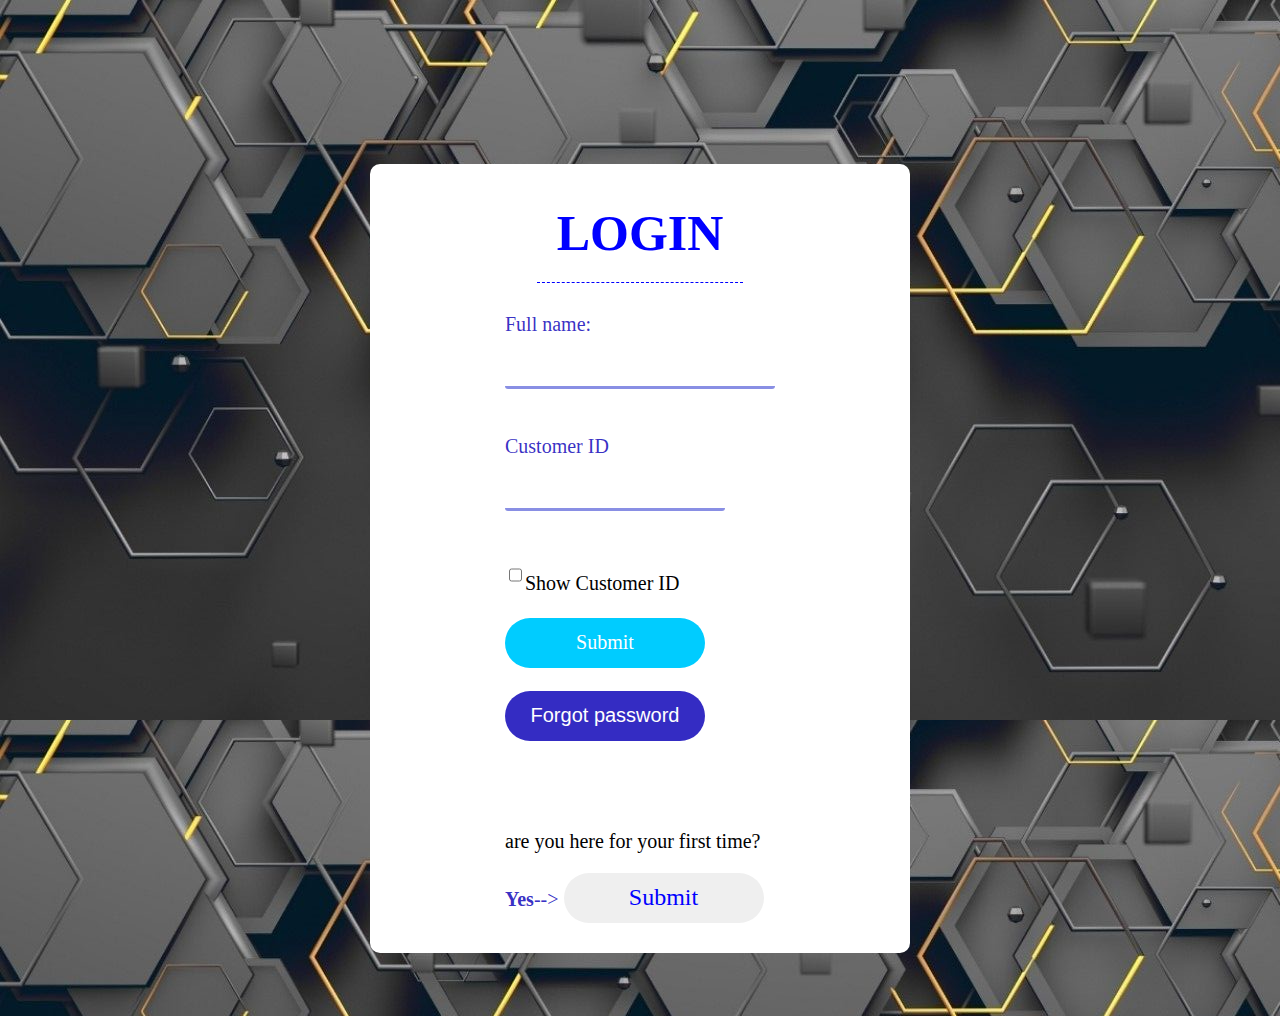
<file: loginhotel.html>
<!DOCTYPE html>
<html>
  <head>
    <link rel="stylesheet" href = "loginhotel.css">
    <link rel="stylesheet" href="footer.css">
    <link rel ="icon" type = "x/icon" href = "ROSE-SPUR-HOTEL.png">
    <meta http-equiv="refresh" content="30">
    <meta name="viewport" content="width=device-width, initial-scale=1.0">
    <title>LOGIN</title>
    <style>
    </style>
  </head>
  <body>
    <script>
      function visibilitypwd() {
        const x = document.getElementById("pwd");
        if (x.type === "password") {
          x.type = "text";
        } else {
          x.type = "password";
        }
      }
    </script>
    <div class="login">
      <h1>LOGIN</h1>
      <div class="login-body">
        <form action="https://github.com/Dravis-Xam/trials/blob/main/homepage.html" method = "post">
          <label for ="email">Full name:</label><br>
          <input type="email" id="email" required><br><br><br>
          <label for ="password">Customer ID</label><br>
          <input type="password" id="pwd" required><br><br><br>
          <input type="checkbox" id="chk" onclick="visibilitypwd()">Show Customer ID<br><br>
          <input type="submit" class="submitButton"><br> <br>
          <span><button class = "forgot-pwd-button ">Forgot password</button></span> <br>
            <br> <br> <br>
            <p>
              are you here for your first time?
            </p>
        </form>
        <form action = "sign-in.html" method = "get" target="_blank">
          <label for="submit"><b><b>Yes</b></b>--></label>
          <input type = "submit" class = "sign-in" placeholder="Yes">
        </form>
      </div>
  </div>
  </body>
</html>
</file>
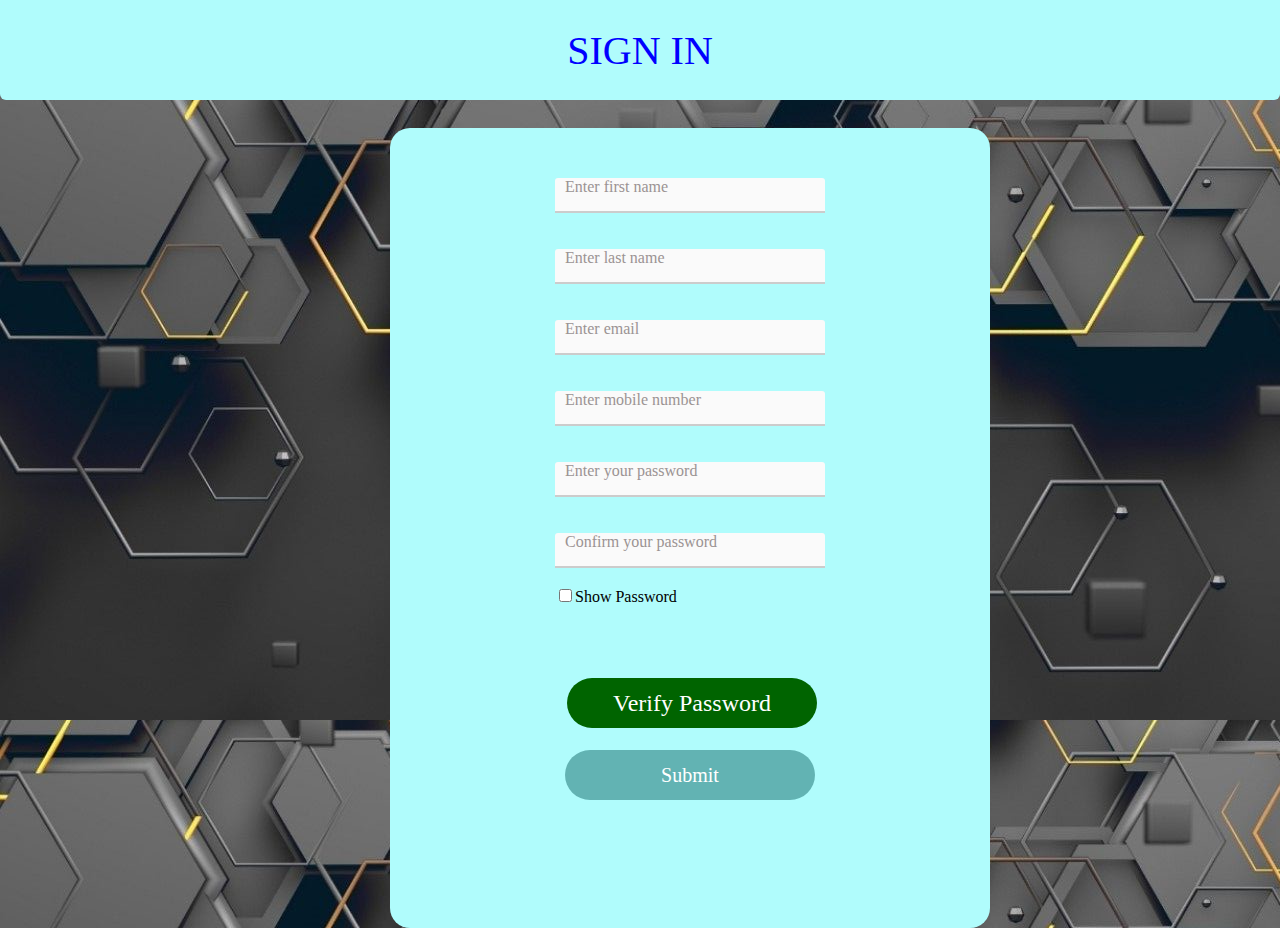
<file: sign-in.html>
<!DOCTYPE html>
<html>
	<head>
		<link rel = "stylesheet" href = "sign-in.css">
		<link rel="stylesheet" href="footer.css">
    <link rel ="icon" type = "x/icon" href = "ROSE-SPUR-HOTEL.png">
    <meta name="viewport" content="width=device-width, initial-scale=1.0">
		<title>
			Sign in
		</title>
	</head>
	<style>
	</style>
<body>
<script src = "sign-in.js"></script>
<header class = "header">
	<span class = "header-name"> SIGN IN</span>
</header>
<body>
	<br><br><br>
	<div class="main">
		<form class="form-signin" action="homepage.html" target="_blank" method="post">
			<div class = "personal-info">
				<div>
					<label class="custom-fieldthree">
					<input type = "text" id = "fname" class = "fname" required>
					<span class = "placeholder">Enter first name</span>
					</label>
				</div><br><br>
				<div>
					<label class="custom-fieldfour">
					<input type = "text" id="lname" class = "lname" required>
					<span class = "placeholder">Enter last name</span>
					</label>
				</div><br><br>
				<div>
					<label class="custom-fieldfive">
					<input type = "email" id = "email" class = "email" required>
					<span class = "placeholder">Enter email</span>
					</label>
				</div><br><br>
				<div>
					<label class="custom-fieldsix">
					<input type = "tel" id = "phone" class = "phone" required>
					<span class = "placeholder">Enter mobile number</span>
					</label>
				</div><br><br>
				<div>
					<label class="custom-fieldseven">
					<input type = "password" id="confirm-password" class = "password" required>
					<span class = "placeholder">Enter your password</span><br>
					</label>
				</div><br><br>
				<div>
					<label class="custom-fieldeight">
					<input type = "password" id="pwd" class = "confirmedPassword" required>
					<span class = "placeholder">Confirm your password</span><br><br>
					</label>
					<input type="checkbox" onclick="togglePassword()">Show Password
				</div>
				<br><br><br><br><br><br><br><br>
				<div class="submit-part">
					<input type = "submit" class="submitButton">
				</div>
			</div>
		</form>
		<button class = "verifyButton" onclick =  "verifyPassword();
		togglePassword()">Verify Password</button><br><br>
	</div>
</body>
</html>
</file>
<file: loginhotel.css>
body{
  font-size: 20px;
  background-image: url(/download.jpeg);
  display: flex;
  align-items: center;
  justify-content: center;
  height: 1000px;
}
.login {
  background-color: white;
  border-radius: 10px;
  font-family: dosis, roboto;
  display: flex;
  align-items: center;
  justify-content: center;
  flex-direction: column;
  width: 500px;
  margin-top: 100px;
  padding: 20px;
  padding-bottom: 30px;
}
h1 {
  text-align: center;
  font-size: 50px;
  color: blue;
  margin: 0;
  padding: 20px;
  border-bottom: 1px dashed blue;
  margin-bottom: 30px;
  pointer-events: none;
}
input {
  border-radius: 3px;
  border: none;
  border-bottom: 3px solid rgba(20,31,201,0.5);
  height: 30px;
  font-size: 16px;
  padding: 10px;
  transition: 0.5s;
  font-family: dosis light, roboto;
}
input:hover {
  background-color: lightblue;
  cursor: pointer;
}
input[type=email] {
  width: 250px;
}
label {
  font-size: 20px;
  color: rgba(30,21,189,0.9);
}
.forgot-pwd-button {
  background-color: rgba(30,21,189,0.9);
}
.submitButton {
  background-color: rgb(0, 204, 255);
  transition: 0.5s;
}
.submitButton,
.forgot-pwd-button {
  width: 200px;
  height: 50px;
  border: none;
  color: white;
  font-size: 20px;
  border-radius: 25px;
  transition: 0.5s;
  cursor: pointer;
}
.forgot-pwd-button:hover {
  background-color: var(--clr);
  color: rgba(30,21,189,0.9);
  border: 1px solid rgba(30,21,189,0.9);
  box-shadow: 3px 3px 3px rgba(0, 0, 0, 0.5);
}
.sign-in {
  font-size: 24px;
  width: 200px;
  border: none;
  border-radius: 25px;
  height: 50px;
  transition: 0.5s;
  cursor: pointer;
  color: blue;
}
.sign-in:hover {
  background-color: var(--clr);
  border:  1px solid blue;
  box-shadow: 3px 3px 3px rgba(0, 0, 0, 0.5);
}
.submitButton:hover {
  background-color: var(--clr);
  color: rgb(0, 204, 255);
  border: 1px solid rgb(0, 204, 255);
}
</file>
<file: footer.css>
.footer {
  position: relative;
  background-color: rgb(46, 43, 43);
  height: 20px;
  min-width: 600px;
  width: 77%;
  left: 200px;
  bottom: -300px;
  height: 500px;
  border-radius: 30px;
  color: white;
  padding: 50px;
  font-family: dosis;
}
.footer_name {
  font-size: 40px;
}
.social_media_icons {
  position: absolute;
  right: 0;
}
.faq_section {
  position: relative;
  bottom: -280px;
  display: flex;
  align-items: center;
  justify-content: space-evenly;
}

.sectr2 a,
.sectr1 a {
  text-decoration: none;
  font-size: 16px;
  color: wheat;
  transition: 0.5s;
}

.sectr1 a:hover {
  color: cyan;
}
.sectr2 a:hover {
  color: cyan;
}
</file>
<file: sign-in.css>
body{
  display: flex;
  align-items: center;
  justify-content: center;
  background-image: url(/download.jpeg);
  font-family: dosis, roboto;
}
.header {
  background-color: rgb(176, 252, 252);
  height: 100px;
  text-align: center;
  font-size: 40px;
  font-family: dosis medium,roboto;
  border-bottom-left-radius: 6px;
  border-bottom-right-radius: 6px;
  position: fixed;
  width: 100%;
  z-index: 120;
  color: blue;
  top: 0;
  left: 0;
  right: 0;
  display: flex;
  justify-content: center;
  align-items: center;
}
.form-signin {
  background-color: rgb(176, 252, 252);
  height: 700px;
  position: relative;
  width: 500px;
  padding: 50px;
  border-radius: 20px;
  top: 120px;
  left: 50px;
}
.personal-info {
  display: flex;
  flex-direction: column;
  align-items: center;
  justify-content: space-evenly;
  position: relative;
}



.custom-fieldthree input {
  background:
  linear-gradient(90deg, #222, #222) center bottom/0 2px no-repeat,
  linear-gradient(90deg, #ccc, #ccc) left bottom/100% 2px no-repeat,
  linear-gradient(90deg, #fafafa, #fafafa) left bottom/100% no-repeat;
  transition: background-size 0.3s ease;
  padding: 10px;
  position: relative;
  border: none;
  border-radius: 0px;
  border-top-right-radius: 3px;
  border-top-left-radius: 3px;
  width: 250px;
}
.custom-fieldthree input:valid,
.custom-fieldthree input:focus {
  transition-delay:0.1s ;
  outline: none;
  background-size: 100% 2px, 100% 2px, 100%;
}
.custom-fieldthree input:valid + .placeholder,
.custom-fieldthree input:focus + .placeholder {
  top: -15px;
  left: 120px;
  color: #222;
  background: rgb(176, 252, 252);
}
.custom-fieldthree .placeholder {
  position: absolute;
  left: 120px;
  color: #9b9393;
  top: calc(100%-20px);
}
.custom-fieldthree input + .placeholder {
  padding: 0 5px;
  left: 120px;
}



.custom-fieldfour input {
  background:
  linear-gradient(90deg, #222, #222) center bottom/0 2px no-repeat,
  linear-gradient(90deg, #ccc, #ccc) left bottom/100% 2px no-repeat,
  linear-gradient(90deg, #fafafa, #fafafa) left bottom/100% no-repeat;
  transition: background-size 0.3s ease;
  padding: 10px;
  position: relative;
  border: none;
  border-radius: 0px;
  border-top-right-radius: 3px;
  border-top-left-radius: 3px;
  width: 250px;
}
.custom-fieldfour input:valid,
.custom-fieldfour input:focus {
  transition-delay:0.1s ;
  outline: none;
  background-size: 100% 2px, 100% 2px, 100%;
}
.custom-fieldfour input:valid + .placeholder,
.custom-fieldfour input:focus + .placeholder {
  top: 57px;
  left: 120px;
  color: #222;
  background: rgb(176, 252, 252);
}
.custom-fieldfour .placeholder {
  position: absolute;
  left: 120px;
  color: #9b9393;
  top: calc(100%-20px);
}
.custom-fieldfour input + .placeholder {
  padding: 0 5px;
  left: 120px;
}



.custom-fieldfive input {
  background:
  linear-gradient(90deg, #222, #222) center bottom/0 2px no-repeat,
  linear-gradient(90deg, #ccc, #ccc) left bottom/100% 2px no-repeat,
  linear-gradient(90deg, #fafafa, #fafafa) left bottom/100% no-repeat;
  transition: background-size 0.3s ease;
  padding: 10px;
  position: relative;
  border: none;
  border-radius: 0px;
  border-top-right-radius: 3px;
  border-top-left-radius: 3px;
  width: 250px;
}
.custom-fieldfive input:valid,
.custom-fieldfive input:focus {
  transition-delay:0.1s ;
  outline: none;
  background-size: 100% 2px, 100% 2px, 100%;
}
.custom-fieldfive input:valid + .placeholder,
.custom-fieldfive input:focus + .placeholder {
  top: 133px;
  left: 120px;
  color: #222;
  background: rgb(176, 252, 252);
}
.custom-fieldfive .placeholder {
  position: absolute;
  left: 120px;
  color: #9b9393;
  top: calc(100%-20px);
}
.custom-fieldfive input + .placeholder {
  padding: 0 5px;
  left: 120px;
}



.custom-fieldsix input {
  background:
  linear-gradient(90deg, #222, #222) center bottom/0 2px no-repeat,
  linear-gradient(90deg, #ccc, #ccc) left bottom/100% 2px no-repeat,
  linear-gradient(90deg, #fafafa, #fafafa) left bottom/100% no-repeat;
  transition: background-size 0.3s ease;
  padding: 10px;
  position: relative;
  border: none;
  border-radius: 0px;
  border-top-right-radius: 3px;
  border-top-left-radius: 3px;
  width: 250px;
}
.custom-fieldsix input:valid,
.custom-fieldsix input:focus {
  transition-delay:0.1s ;
  outline: none;
  background-size: 100% 2px, 100% 2px, 100%;
}
.custom-fieldsix input:valid + .placeholder,
.custom-fieldsix input:focus + .placeholder {
  top: 207px;
  left: 120px;
  color: #222;
  background: rgb(176, 252, 252);
}
.custom-fieldsix .placeholder {
  position: absolute;
  left: 120px;
  color: #9b9393;
  top: calc(100%-20px);
}
.custom-fieldsix input + .placeholder {
  padding: 0 5px;
  left: 120px;
}



.custom-fieldseven input {
  background:
  linear-gradient(90deg, #222, #222) center bottom/0 2px no-repeat,
  linear-gradient(90deg, #ccc, #ccc) left bottom/100% 2px no-repeat,
  linear-gradient(90deg, #fafafa, #fafafa) left bottom/100% no-repeat;
  transition: background-size 0.3s ease;
  padding: 10px;
  position: relative;
  border: none;
  border-radius: 0px;
  border-top-right-radius: 3px;
  border-top-left-radius: 3px;
  width: 250px;
}
.custom-fieldseven input:valid,
.custom-fieldseven input:focus {
  transition-delay:0.1s ;
  outline: none;
  background-size: 100% 2px, 100% 2px, 100%;
}
.custom-fieldseven input:valid + .placeholder,
.custom-fieldseven input:focus + .placeholder {
  top: 282px;
  left: 120px;
  color: #222;
  background: rgb(176, 252, 252);
}
.custom-fieldseven .placeholder {
  position: absolute;
  left: 120px;
  color: #9b9393;
  top: calc(100%-20px);
}
.custom-fieldseven input + .placeholder {
  padding: 0 5px;
  left: 120px;
}


.custom-fieldeight input {
  background:
  linear-gradient(90deg, #222, #222) center bottom/0 2px no-repeat,
  linear-gradient(90deg, #ccc, #ccc) left bottom/100% 2px no-repeat,
  linear-gradient(90deg, #fafafa, #fafafa) left bottom/100% no-repeat;
  transition: background-size 0.3s ease;
  padding: 10px;
  position: relative;
  border: none;
  border-radius: 0px;
  border-top-right-radius: 3px;
  border-top-left-radius: 3px;
  width: 250px;
}
.custom-fieldeight input:valid,
.custom-fieldeight input:focus {
  transition-delay:0.1s ;
  outline: none;
  background-size: 100% 2px, 100% 2px, 100%;
}
.custom-fieldeight input:valid + .placeholder,
.custom-fieldeight input:focus + .placeholder {
  top: 357px;
  left: 120px;
  color: #222;
  background: rgb(176, 252, 252);
}
.custom-fieldeight .placeholder {
  position: absolute;
  left: 120px;
  color: #9b9393;
  top: calc(100%-20px);
}
.custom-fieldeight input + .placeholder {
  padding: 0 5px;
  left: 120px;
}
input[type=submit] {
  width: 250px;
  height: 50px;
  padding: 8px;
  color: white;
  background-color: rgb(98, 179, 179);
  font-size: 20px;
  font-family: dosis,roboto;
  border: none;
  border-radius: 25px;
}
input[type=submit] :hover {
  box-shadow: 1px 1px 2px #ccc;
  border: 1px rgb(98, 179, 179);
  background: white;
  color: rgb(98, 179, 179);
}
.submitButton {
  transition: 0.5s;
}
.submitButton:hover {
  background-color: var(--clr);
  color: rgb(0, 204, 255);
  font-weight: 900;
  border: 1px solid rgb(0, 204, 255);
}

.main {
  position: relative;
}
.submit-part {
  display: flex;
  flex-direction: column;
  row-gap: 50px;
}
.verifyButton {
  width: 250px;
  height: 50px;
  border-radius: 25px;
  border: none;
  font-family: dosis;
  font-size: 24px;
  padding: 8px;
  color: white;
  background-color: darkgreen;
  transition: 0.5s ease-in-out;
  position: absolute;
  left: 227px;
  top: 670px;
}

.verifyButton:hover {
  background-color: var(--clr);
  color: darkgreen;
  border: 1px solid darkgreen;
}
.verifyButton:active {
  background-color: plum;
  color: darkblue;
  border: 1px solid darkblue;
}
</file>
